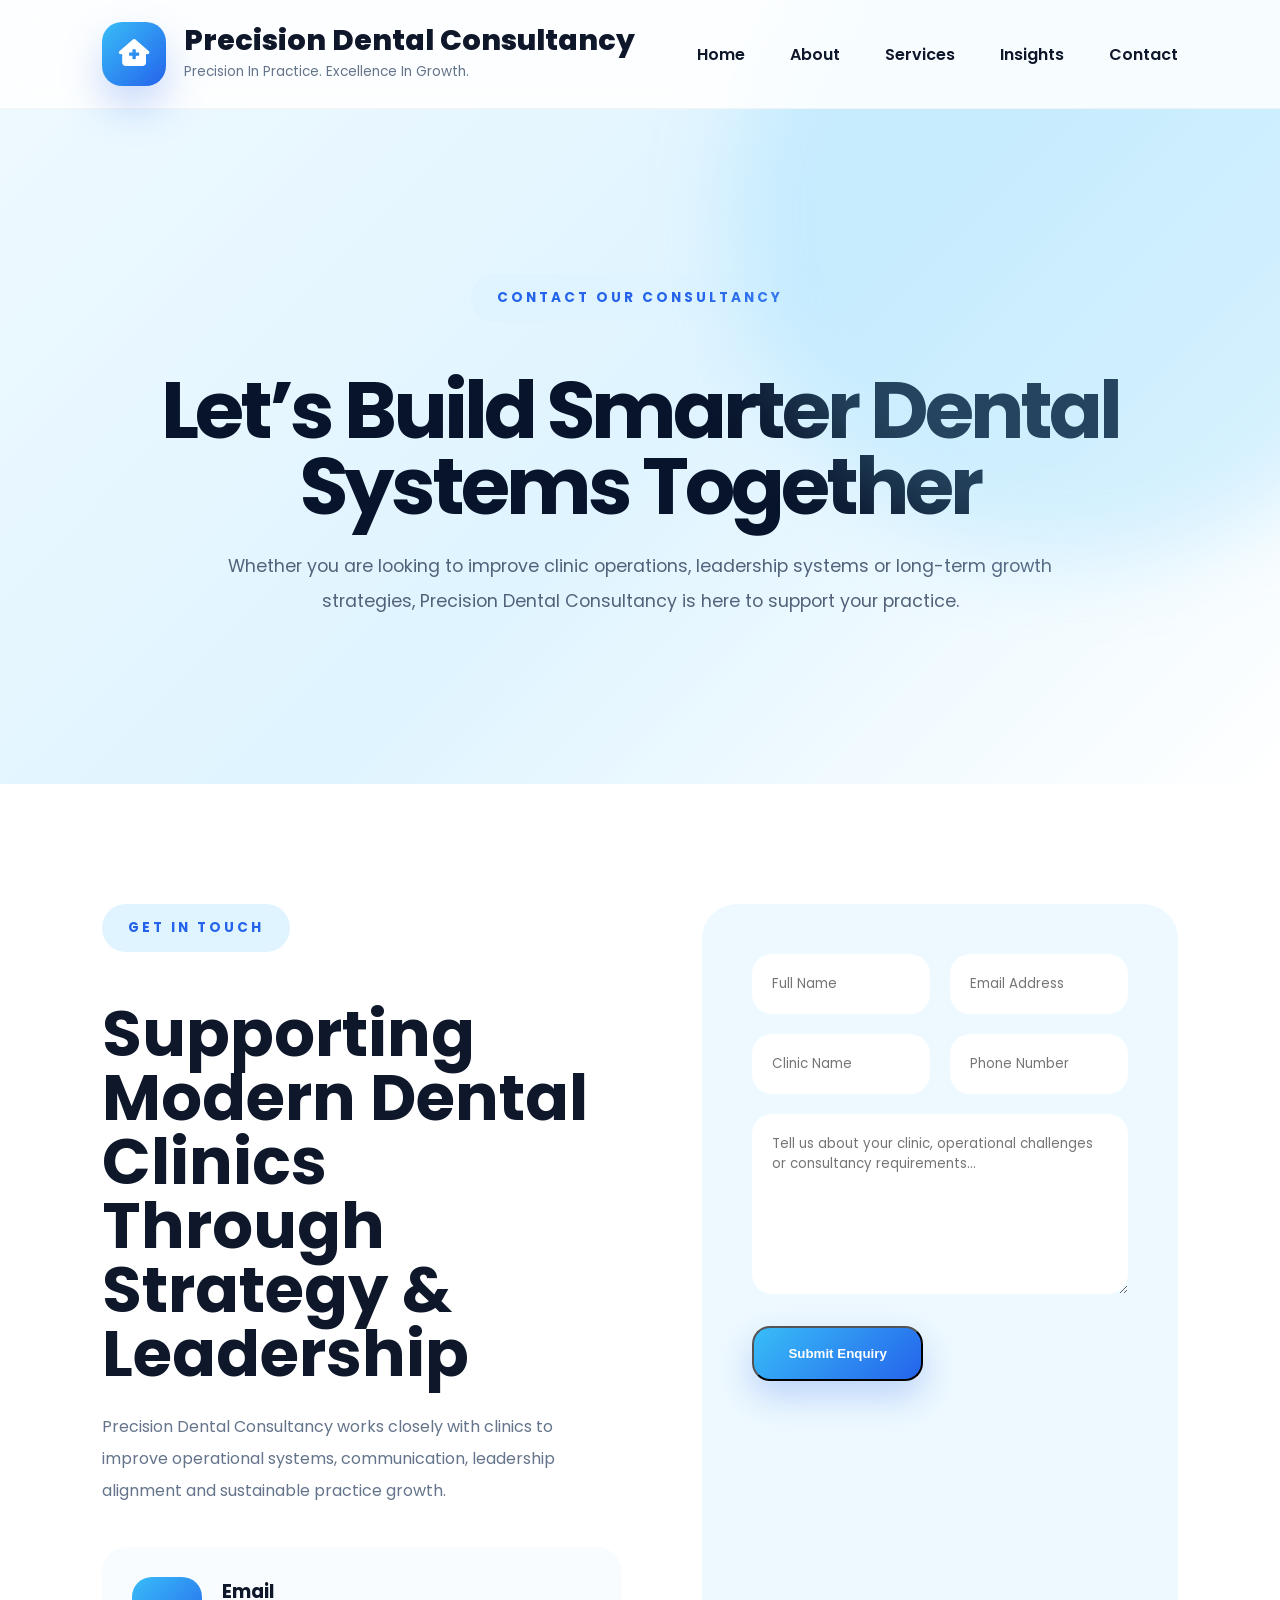
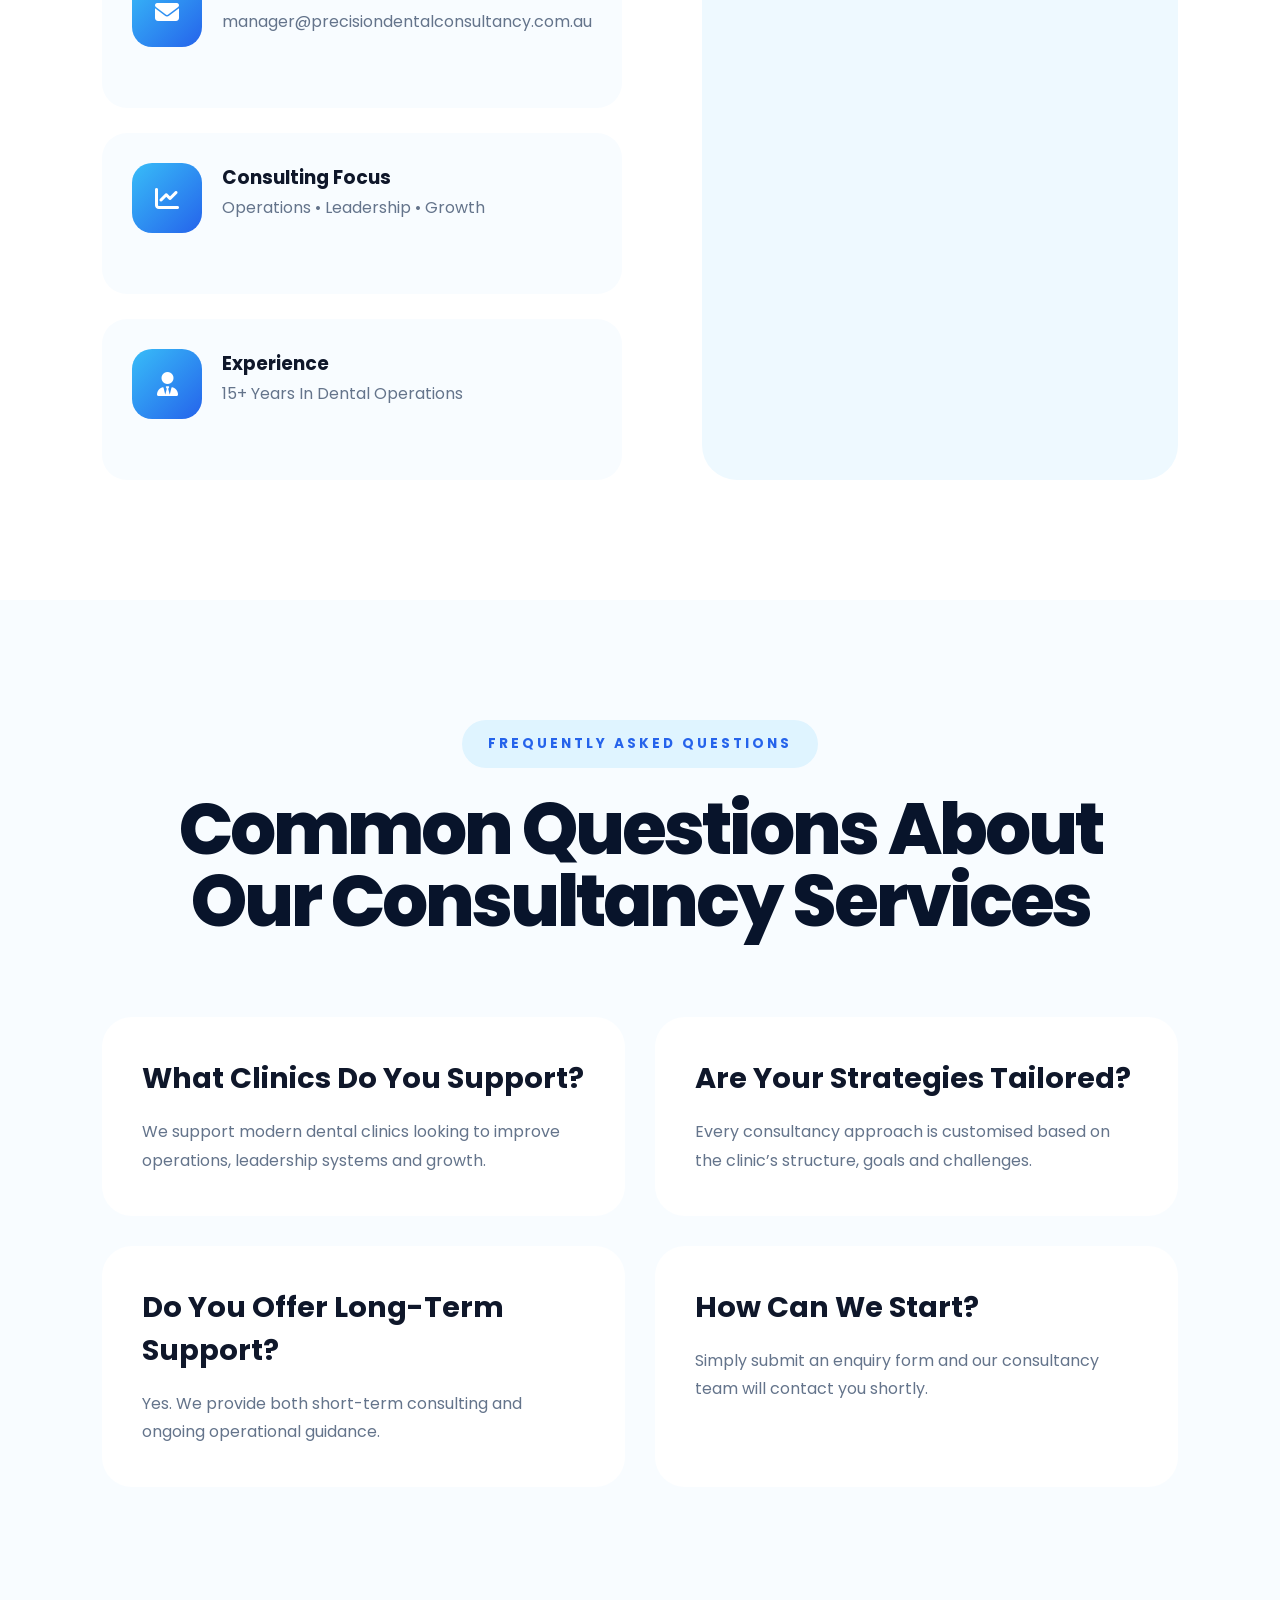
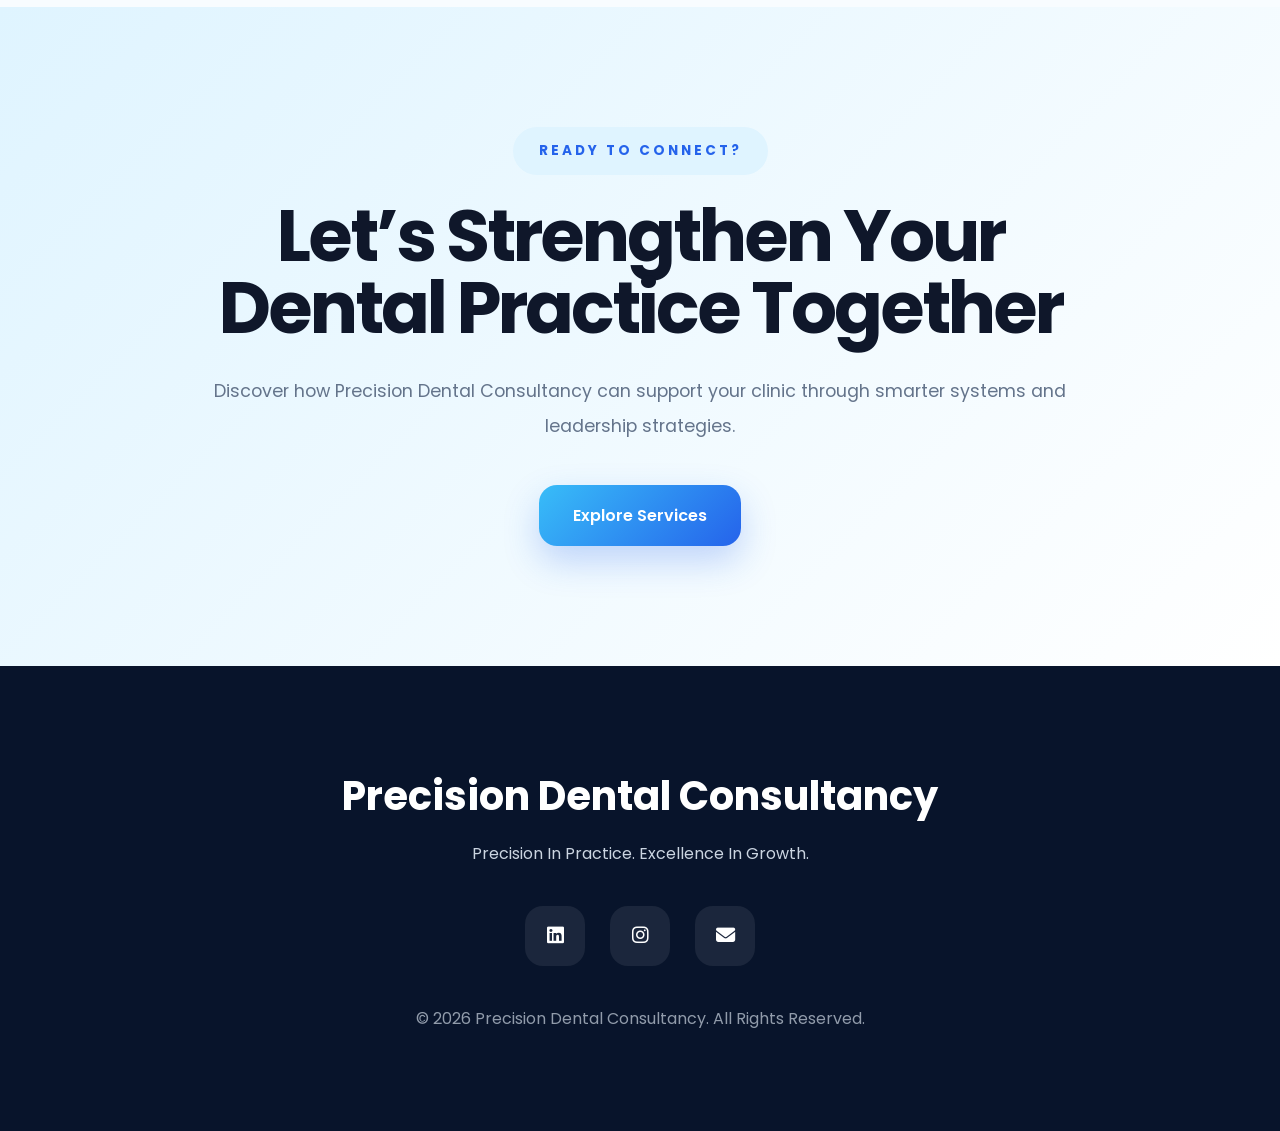
<file: contact.html>
<!DOCTYPE html>
<html lang="en">

<head>

    <meta charset="UTF-8">

    <meta name="viewport"
    content="width=device-width, initial-scale=1.0">

    <title>
        Contact | Precision Dental Consultancy
    </title>

    <link rel="stylesheet"
    href="style.css">

    <link href="https://fonts.googleapis.com/css2?family=Poppins:wght@300;400;500;600;700;800&display=swap"
    rel="stylesheet">

    <link href="https://fonts.googleapis.com/css2?family=Manrope:wght@500;700;800&display=swap"
    rel="stylesheet">

    <link rel="stylesheet"
    href="https://cdnjs.cloudflare.com/ajax/libs/font-awesome/6.5.2/css/all.min.css">

</head>

<body>

<!-- =========================
     NAVBAR
========================= -->

<header class="navbar">

    <a href="index.html"
    class="logo-section">

        <div class="logo-icon">

            <i class="fa-solid fa-house-medical"></i>

        </div>

        <div class="logo-text">

            <h2>
                Precision Dental Consultancy
            </h2>

            <p>
                Precision In Practice.
                Excellence In Growth.
            </p>

        </div>

    </a>

    <ul class="nav-links">

        <li><a href="index.html">Home</a></li>

        <li><a href="about.html">About</a></li>

        <li><a href="services.html">Services</a></li>

        <li><a href="insights.html">Insights</a></li>

        <li><a href="contact.html">Contact</a></li>

    </ul>

</header>

<!-- =========================
     HERO
========================= -->

<section class="page-hero contact-hero">

    <div class="hero-bg-circle"></div>

    <div>

        <span class="section-tag">

            CONTACT OUR CONSULTANCY

        </span>

        <h1>

            Let’s Build
            Smarter Dental
            Systems Together

        </h1>

        <p>

            Whether you are looking to improve
            clinic operations, leadership systems
            or long-term growth strategies,
            Precision Dental Consultancy
            is here to support your practice.

        </p>

    </div>

</section>

<!-- =========================
     CONTACT MAIN
========================= -->

<section class="contact-modern">

    <!-- LEFT -->

    <div class="contact-left">

        <span class="section-tag">

            GET IN TOUCH

        </span>

        <h2>

            Supporting Modern
            Dental Clinics
            Through Strategy
            & Leadership

        </h2>

        <p>

            Precision Dental Consultancy works
            closely with clinics to improve
            operational systems, communication,
            leadership alignment and sustainable
            practice growth.

        </p>

        <!-- CONTACT INFO -->

        <div class="contact-info-grid">

            <div class="contact-info-box">

                <i class="fa-solid fa-envelope"></i>

                <div>

                    <h3>
                        Email
                    </h3>

                    <p>
                        manager@precisiondentalconsultancy.com.au
                    </p>

                </div>

            </div>

            <div class="contact-info-box">

                <i class="fa-solid fa-chart-line"></i>

                <div>

                    <h3>
                        Consulting Focus
                    </h3>

                    <p>
                        Operations • Leadership • Growth
                    </p>

                </div>

            </div>

            <div class="contact-info-box">

                <i class="fa-solid fa-user-tie"></i>

                <div>

                    <h3>
                        Experience
                    </h3>

                    <p>
                        15+ Years In Dental Operations
                    </p>

                </div>

            </div>

        </div>

    </div>

    <!-- RIGHT -->

    <div class="contact-form-modern">

        <form action="https://formsubmit.co/janvigoyal945@gmail.com"
        method="POST">

            <!-- SETTINGS -->

            <input type="hidden"
            name="_captcha"
            value="false">

            <input type="hidden"
            name="_template"
            value="table">

            <input type="hidden"
            name="_subject"
            value="New Precision Dental Consultancy Enquiry">

            <!-- INPUTS -->

            <div class="input-row">

                <input type="text"
                name="Full Name"
                placeholder="Full Name"
                required>

                <input type="email"
                name="Email"
                placeholder="Email Address"
                required>

            </div>

            <div class="input-row">

                <input type="text"
                name="Clinic Name"
                placeholder="Clinic Name">

                <input type="text"
                name="Phone Number"
                placeholder="Phone Number">

            </div>

            <textarea
            name="Message"
            placeholder="Tell us about your clinic, operational challenges or consultancy requirements..."
            required></textarea>

            <button type="submit"
            class="primary-btn">

                Submit Enquiry

            </button>

        </form>

    </div>

</section>

<!-- =========================
     FAQ SECTION
========================= -->

<section class="faq-modern">

    <div class="section-heading">

        <span class="section-tag">

            FREQUENTLY ASKED QUESTIONS

        </span>

        <h2>

            Common Questions
            About Our
            Consultancy Services

        </h2>

    </div>

    <div class="faq-grid">

        <!-- FAQ -->

        <div class="faq-card">

            <h3>
                What Clinics Do You Support?
            </h3>

            <p>

                We support modern dental clinics
                looking to improve operations,
                leadership systems and growth.

            </p>

        </div>

        <!-- FAQ -->

        <div class="faq-card">

            <h3>
                Are Your Strategies Tailored?
            </h3>

            <p>

                Every consultancy approach is
                customised based on the clinic’s
                structure, goals and challenges.

            </p>

        </div>

        <!-- FAQ -->

        <div class="faq-card">

            <h3>
                Do You Offer Long-Term Support?
            </h3>

            <p>

                Yes. We provide both
                short-term consulting and
                ongoing operational guidance.

            </p>

        </div>

        <!-- FAQ -->

        <div class="faq-card">

            <h3>
                How Can We Start?
            </h3>

            <p>

                Simply submit an enquiry form
                and our consultancy team
                will contact you shortly.

            </p>

        </div>

    </div>

</section>

<!-- =========================
     CTA
========================= -->

<section class="cta-section">

    <div class="cta-content">

        <span class="section-tag">

            READY TO CONNECT?

        </span>

        <h2>

            Let’s Strengthen
            Your Dental Practice
            Together

        </h2>

        <p>

            Discover how Precision Dental Consultancy
            can support your clinic through
            smarter systems and leadership strategies.

        </p>

        <a href="services.html"
        class="primary-btn">

            Explore Services

        </a>

    </div>

</section>

<!-- =========================
     FOOTER
========================= -->

<footer>

    <div class="footer-content">

        <h2>
            Precision Dental Consultancy
        </h2>

        <p>

            Precision In Practice.
            Excellence In Growth.

        </p>

        <div class="footer-socials">

            <i class="fa-brands fa-linkedin"></i>

            <i class="fa-brands fa-instagram"></i>

            <i class="fa-solid fa-envelope"></i>

        </div>

        <p class="copyright">

            © 2026 Precision Dental Consultancy.
            All Rights Reserved.

        </p>

    </div>

</footer>

<script src="script.js"></script>

</body>

</html>
</file>
<file: style.css>
/* =========================
   GLOBAL
========================= */

*{
    margin:0;
    padding:0;
    box-sizing:border-box;
    scroll-behavior:smooth;
}

body{
    font-family:'Poppins',sans-serif;
    background:#f5fbff;
    color:#0f172a;
    overflow-x:hidden;
}

img{
    max-width:100%;
    display:block;
}

a{
    text-decoration:none;
}

section{
    padding:120px 8%;
    position:relative;
}

.section-tag{
    display:inline-block;
    background:#dff4ff;
    color:#2563eb;
    padding:14px 26px;
    border-radius:999px;
    font-size:0.85rem;
    font-weight:700;
    letter-spacing:3px;
    margin-bottom:25px;
}

.section-heading{
    text-align:center;
    margin-bottom:80px;
}

.section-heading h2{
    font-size:4.5rem;
    line-height:1;
    letter-spacing:-3px;
    font-weight:800;
    max-width:950px;
    margin:auto;
    color:#08142b;
}

/* =========================
   NAVBAR
========================= */

.navbar{
    position:sticky;
    top:0;
    z-index:999;
    background:rgba(255,255,255,0.8);
    backdrop-filter:blur(16px);
    display:flex;
    justify-content:space-between;
    align-items:center;
    padding:22px 8%;
    border-bottom:1px solid rgba(0,0,0,0.04);
}

.logo-section{
    display:flex;
    align-items:center;
    gap:18px;
    text-decoration:none;
}

.logo-icon{
    width:64px;
    height:64px;
    border-radius:20px;
    background:linear-gradient(
    135deg,
    #38bdf8,
    #2563eb);
    display:flex;
    align-items:center;
    justify-content:center;
    color:white;
    font-size:1.7rem;
    box-shadow:
    0 20px 40px rgba(37,99,235,0.25);
}

.logo-text h2{
    font-size:1.8rem;
    color:#0f172a;
    font-weight:800;
    line-height:1;
}

.logo-text p{
    margin-top:8px;
    color:#64748b;
    font-size:0.85rem;
}

.nav-links{
    display:flex;
    list-style:none;
    gap:45px;
}

.nav-links a{
    color:#0f172a;
    font-weight:600;
    position:relative;
    transition:0.3s;
}

.nav-links a::after{
    content:"";
    position:absolute;
    width:0%;
    height:3px;
    background:#38bdf8;
    left:0;
    bottom:-10px;
    transition:0.3s;
    border-radius:20px;
}

.nav-links a:hover{
    color:#2563eb;
}

.nav-links a:hover::after{
    width:100%;
}

/* =========================
   BUTTONS
========================= */

.primary-btn{
    background:linear-gradient(
    135deg,
    #38bdf8,
    #2563eb);
    color:white;
    padding:18px 34px;
    border-radius:18px;
    display:inline-block;
    font-weight:600;
    transition:0.4s;
    box-shadow:
    0 15px 35px rgba(37,99,235,0.25);
}

.primary-btn:hover{
    transform:translateY(-4px);
}

.secondary-btn{
    border:1px solid rgba(15,23,42,0.12);
    color:#0f172a;
    padding:18px 34px;
    border-radius:18px;
    display:inline-block;
    font-weight:600;
    transition:0.3s;
    background:white;
}

.secondary-btn:hover{
    background:#0f172a;
    color:white;
}

/* =========================
   HERO
========================= */

.new-hero{
    min-height:100vh;
    background:
    linear-gradient(
    135deg,
    #eef9ff 0%,
    #dff4ff 40%,
    #ffffff 100%);
    display:flex;
    align-items:center;
    overflow:hidden;
}

.hero-bg-circle{
    position:absolute;
    width:700px;
    height:700px;
    background:#7dd3fc40;
    border-radius:50%;
    top:-250px;
    right:-150px;
    filter:blur(40px);
}

.hero-content{
    width:100%;
    display:grid;
    grid-template-columns:1fr 1fr;
    gap:80px;
    align-items:center;
}

.hero-text h1{
    font-size:5.5rem;
    line-height:0.95;
    letter-spacing:-4px;
    color:#08142b;
    font-weight:800;
    margin-bottom:35px;
}

.hero-text p{
    font-size:1.15rem;
    line-height:2;
    color:#52627a;
    max-width:650px;
}

.hero-buttons{
    display:flex;
    gap:20px;
    margin-top:45px;
}

.hero-image-modern{
    position:relative;
}

.hero-image-modern img{
    border-radius:40px;
    box-shadow:
    0 40px 80px rgba(0,0,0,0.12);
}

.glass-overlay{
    position:absolute;
    bottom:35px;
    left:35px;
    background:rgba(255,255,255,0.2);
    backdrop-filter:blur(18px);
    padding:28px 38px;
    border-radius:26px;
    border:1px solid rgba(255,255,255,0.25);
}

.glass-overlay h3{
    color:white;
    font-size:2rem;
    margin-bottom:5px;
}

.glass-overlay p{
    color:white;
    opacity:0.95;
}

/* =========================
   WHY SECTION
========================= */

.why-section{
    background:white;
}

.why-grid{
    display:grid;
    grid-template-columns:repeat(3,1fr);
    gap:30px;
    margin-top:70px;
}

.why-card{
    background:white;
    padding:45px;
    border-radius:35px;
    display:flex;
    gap:25px;
    transition:0.4s;
    border:1px solid rgba(0,0,0,0.05);
    box-shadow:
    0 15px 40px rgba(0,0,0,0.04);
}

.why-card:hover{
    transform:translateY(-10px);
}

.why-icon{
    min-width:80px;
    height:80px;
    border-radius:24px;
    background:linear-gradient(
    135deg,
    #38bdf8,
    #2563eb);
    display:flex;
    align-items:center;
    justify-content:center;
    color:white;
    font-size:1.7rem;
}

.why-card h3{
    font-size:2rem;
    margin-bottom:15px;
    color:#08142b;
}

.why-card p{
    color:#64748b;
    line-height:1.9;
    font-size:1rem;
}

/* =========================
   SERVICES PREVIEW
========================= */

.services-preview{
    display:grid;
    grid-template-columns:1fr 1fr;
    gap:80px;
    align-items:center;
    background:
    linear-gradient(
    135deg,
    #0f172a,
    #08142b);
    color:white;
}

.services-left h2{
    font-size:4rem;
    line-height:1;
    letter-spacing:-3px;
    margin-bottom:30px;
}

.services-left p{
    line-height:2;
    color:#cbd5e1;
    margin-bottom:35px;
}

.services-right{
    display:grid;
    gap:30px;
}

.service-box{
    background:rgba(255,255,255,0.06);
    border:1px solid rgba(255,255,255,0.08);
    backdrop-filter:blur(15px);
    padding:40px;
    border-radius:30px;
    transition:0.4s;
}

.service-box:hover{
    transform:translateX(10px);
    background:rgba(255,255,255,0.09);
}

.service-box h3{
    font-size:2rem;
    margin-bottom:15px;
}

.service-box p{
    color:#cbd5e1;
    line-height:1.8;
}

/* =========================
   INSIGHTS HOME
========================= */

.insights-home{
    background:#f5fbff;
}

.insights-grid{
    display:grid;
    grid-template-columns:2fr 1fr;
    gap:30px;
    margin-top:70px;
}

.insight-card-large{
    position:relative;
    border-radius:35px;
    overflow:hidden;
    min-height:650px;
}

.insight-card-large img{
    width:100%;
    height:100%;
    object-fit:cover;
}

.insight-overlay{
    position:absolute;
    bottom:0;
    left:0;
    width:100%;
    padding:50px;
    background:
    linear-gradient(
    transparent,
    rgba(0,0,0,0.8));
}

.insight-overlay span{
    color:#7dd3fc;
    font-weight:700;
}

.insight-overlay h3{
    color:white;
    font-size:3rem;
    line-height:1.1;
    margin-top:15px;
}

.insight-card-small{
    background:white;
    border-radius:30px;
    padding:45px;
    display:flex;
    flex-direction:column;
    justify-content:center;
    box-shadow:
    0 15px 40px rgba(0,0,0,0.04);
    transition:0.4s;
}

.insight-card-small:hover{
    transform:translateY(-10px);
}

.insight-card-small h3{
    font-size:2rem;
    margin-bottom:20px;
    line-height:1.2;
}

.insight-card-small p{
    color:#64748b;
    line-height:1.9;
}

/* =========================
   CTA
========================= */

.cta-section{
    background:
    linear-gradient(
    135deg,
    #dff4ff,
    #ffffff);
    text-align:center;
}

.cta-content{
    max-width:900px;
    margin:auto;
}

.cta-content h2{
    font-size:4.5rem;
    line-height:1;
    letter-spacing:-3px;
    margin-bottom:30px;
}

.cta-content p{
    color:#64748b;
    line-height:2;
    font-size:1.1rem;
    margin-bottom:40px;
}

/* =========================
   FOOTER
========================= */

footer{
    background:#08142b;
    color:white;
    text-align:center;
    padding:100px 8%;
}

.footer-content h2{
    font-size:2.5rem;
    margin-bottom:15px;
}

.footer-content p{
    color:#cbd5e1;
}

.footer-socials{
    display:flex;
    justify-content:center;
    gap:25px;
    margin:40px 0;
}

.footer-socials i{
    width:60px;
    height:60px;
    border-radius:18px;
    background:rgba(255,255,255,0.08);
    display:flex;
    align-items:center;
    justify-content:center;
    font-size:1.2rem;
    transition:0.3s;
}

.footer-socials i:hover{
    background:#38bdf8;
    transform:translateY(-5px);
}

.copyright{
    margin-top:30px;
    opacity:0.7;
}

/* =========================
   RESPONSIVE
========================= */

@media(max-width:1100px){

    .hero-content,
    .services-preview,
    .why-grid,
    .insights-grid{
        grid-template-columns:1fr;
    }

    .hero-text h1,
    .section-heading h2,
    .services-left h2,
    .cta-content h2{
        font-size:3.5rem;
    }

    .nav-links{
        display:none;
    }

}

@media(max-width:700px){

    section{
        padding:90px 6%;
    }

    .hero-text h1,
    .section-heading h2,
    .services-left h2,
    .cta-content h2{
        font-size:2.7rem;
        letter-spacing:-2px;
    }

    .hero-buttons{
        flex-direction:column;
    }

    .why-card{
        flex-direction:column;
    }

}
/* =========================
   PAGE HERO
========================= */

.page-hero{
    min-height:75vh;
    display:flex;
    align-items:center;
    justify-content:center;
    text-align:center;
    background:
    linear-gradient(
    135deg,
    #eef9ff,
    #dff4ff,
    #ffffff);
}

.page-hero h1{
    font-size:5rem;
    line-height:0.95;
    letter-spacing:-4px;
    margin:25px 0;
    color:#08142b;
}

.page-hero p{
    max-width:850px;
    margin:auto;
    line-height:2;
    color:#52627a;
    font-size:1.1rem;
}

/* =========================
   ABOUT HERO
========================= */

.about-hero-content{
    display:grid;
    grid-template-columns:1fr 1fr;
    gap:80px;
    align-items:center;
}

.about-hero-image img{
    border-radius:35px;
    box-shadow:
    0 30px 70px rgba(0,0,0,0.12);
}

/* =========================
   FOUNDER SECTION
========================= */

.founder-section{
    background:white;
}

.founder-grid{
    display:grid;
    grid-template-columns:1fr 1fr;
    gap:80px;
    align-items:center;
}

.founder-image img{
    border-radius:35px;
}

.founder-content h2{
    font-size:4rem;
    line-height:1;
    margin:25px 0;
    letter-spacing:-3px;
}

.founder-content p{
    color:#64748b;
    line-height:2;
    margin-bottom:20px;
}

.founder-stats{
    display:flex;
    gap:20px;
    margin-top:40px;
}

.stat-box{
    background:#eef9ff;
    padding:30px;
    border-radius:25px;
    flex:1;
}

.stat-box h3{
    font-size:2rem;
    margin-bottom:10px;
}

/* =========================
   MISSION SECTION
========================= */

.mission-section{
    background:#f8fcff;
}

.mission-grid{
    display:grid;
    grid-template-columns:repeat(3,1fr);
    gap:30px;
    margin-top:70px;
}

.mission-card{
    background:white;
    padding:50px;
    border-radius:35px;
    text-align:left;
    transition:0.4s;
    box-shadow:
    0 15px 40px rgba(0,0,0,0.05);
}

.mission-card:hover{
    transform:translateY(-10px);
}

.mission-card i{
    width:85px;
    height:85px;
    border-radius:25px;
    background:
    linear-gradient(
    135deg,
    #38bdf8,
    #2563eb);
    display:flex;
    align-items:center;
    justify-content:center;
    color:white;
    font-size:1.8rem;
    margin-bottom:30px;
}

.mission-card h3{
    font-size:2rem;
    margin-bottom:20px;
}

.mission-card p{
    color:#64748b;
    line-height:1.9;
}

/* =========================
   VALUES
========================= */

.values-section{
    display:grid;
    grid-template-columns:1fr 1fr;
    gap:80px;
    align-items:start;
    background:white;
}

.values-left h2{
    font-size:4rem;
    line-height:1;
    letter-spacing:-3px;
    margin:25px 0;
}

.values-left p{
    color:#64748b;
    line-height:2;
}

.values-right{
    display:flex;
    flex-direction:column;
    gap:35px;
}

.value-line{
    display:flex;
    gap:25px;
    align-items:flex-start;
    padding-bottom:30px;
    border-bottom:1px solid rgba(0,0,0,0.08);
}

.value-line span{
    font-size:2rem;
    color:#38bdf8;
    font-weight:800;
}

.value-line h3{
    font-size:1.6rem;
    margin-bottom:10px;
}

.value-line p{
    color:#64748b;
}

/* =========================
   SERVICE LAYOUT
========================= */

.service-layout{
    display:grid;
    grid-template-columns:1fr 1fr;
    gap:80px;
    align-items:center;
    background:white;
}

.reverse-layout{
    background:#f8fcff;
}

.service-image img{
    border-radius:35px;
}

.service-content h2{
    font-size:4rem;
    line-height:1;
    margin:25px 0;
    letter-spacing:-3px;
}

.service-content p{
    color:#64748b;
    line-height:2;
    margin-bottom:30px;
}

.service-content ul{
    list-style:none;
}

.service-content ul li{
    margin-bottom:18px;
    font-weight:600;
    color:#08142b;
}

/* =========================
   PROCESS
========================= */

.process-modern{
    background:#eef9ff;
}

.process-grid{
    display:grid;
    grid-template-columns:repeat(4,1fr);
    gap:25px;
    margin-top:70px;
}

.process-card{
    background:white;
    padding:45px;
    border-radius:30px;
}

.process-card span{
    color:#38bdf8;
    font-size:2rem;
    font-weight:800;
}

.process-card h3{
    font-size:2rem;
    margin:25px 0 15px;
}

.process-card p{
    color:#64748b;
    line-height:1.8;
}

/* =========================
   FEATURED INSIGHT
========================= */

.featured-insight{
    display:grid;
    grid-template-columns:1fr 1fr;
    gap:80px;
    align-items:center;
    background:white;
}

.featured-left img{
    border-radius:35px;
}

.featured-right h2{
    font-size:4rem;
    line-height:1;
    margin:25px 0;
}

/* =========================
   EDITORIAL
========================= */

.editorial-section{
    background:#f8fcff;
}

.editorial-grid{
    display:grid;
    grid-template-columns:repeat(3,1fr);
    gap:30px;
}

.editorial-card{
    background:white;
    border-radius:35px;
    overflow:hidden;
    transition:0.4s;
}

.editorial-card:hover{
    transform:translateY(-10px);
}

.editorial-card img{
    height:280px;
    width:100%;
    object-fit:cover;
}

.editorial-content{
    padding:35px;
}

.editorial-content span{
    color:#38bdf8;
    font-weight:700;
}

.editorial-content h3{
    font-size:2rem;
    margin:20px 0;
    line-height:1.2;
}

.editorial-content p{
    color:#64748b;
    line-height:1.8;
}

/* =========================
   QUOTE
========================= */

.quote-section{
    background:white;
}

.quote-box{
    max-width:1000px;
    margin:auto;
    text-align:center;
}

.quote-box i{
    font-size:4rem;
    color:#38bdf8;
    margin-bottom:30px;
}

.quote-box h2{
    font-size:3.5rem;
    line-height:1.2;
}

/* =========================
   NEWSLETTER
========================= */

.newsletter-section{
    background:#eef9ff;
    text-align:center;
}

.newsletter-content{
    max-width:850px;
    margin:auto;
}

.newsletter-content h2{
    font-size:4rem;
    line-height:1;
    margin:25px 0;
}

.newsletter-content p{
    color:#64748b;
    line-height:2;
    margin-bottom:40px;
}

.newsletter-form{
    display:flex;
    gap:20px;
    justify-content:center;
}

.newsletter-form input{
    padding:20px 25px;
    border:none;
    border-radius:20px;
    width:420px;
    font-size:1rem;
}

/* =========================
   CONTACT MODERN
========================= */

.contact-modern{
    display:grid;
    grid-template-columns:1fr 1fr;
    gap:80px;
    background:white;
}

.contact-left h2{
    font-size:4rem;
    line-height:1;
    margin:25px 0;
}

.contact-left p{
    color:#64748b;
    line-height:2;
    margin-bottom:40px;
}

.contact-info-grid{
    display:flex;
    flex-direction:column;
    gap:25px;
}

.contact-info-box{
    display:flex;
    gap:20px;
    background:#f8fcff;
    padding:30px;
    border-radius:25px;
}

.contact-info-box i{
    width:70px;
    height:70px;
    border-radius:20px;
    background:
    linear-gradient(
    135deg,
    #38bdf8,
    #2563eb);
    display:flex;
    align-items:center;
    justify-content:center;
    color:white;
    font-size:1.5rem;
}

.contact-form-modern{
    background:#eef9ff;
    padding:50px;
    border-radius:35px;
}

.input-row{
    display:grid;
    grid-template-columns:1fr 1fr;
    gap:20px;
    margin-bottom:20px;
}

.contact-form-modern input,
.contact-form-modern textarea{
    width:100%;
    border:none;
    padding:20px;
    border-radius:20px;
    font-family:'Poppins',sans-serif;
}

.contact-form-modern textarea{
    height:180px;
    margin-bottom:25px;
}

/* =========================
   FAQ
========================= */

.faq-modern{
    background:#f8fcff;
}

.faq-grid{
    display:grid;
    grid-template-columns:repeat(2,1fr);
    gap:30px;
    margin-top:70px;
}

.faq-card{
    background:white;
    padding:40px;
    border-radius:30px;
}

.faq-card h3{
    font-size:1.8rem;
    margin-bottom:18px;
}

.faq-card p{
    color:#64748b;
    line-height:1.8;
}

/* =========================
   RESPONSIVE
========================= */

@media(max-width:1100px){

    .about-hero-content,
    .founder-grid,
    .values-section,
    .service-layout,
    .featured-insight,
    .contact-modern{
        grid-template-columns:1fr;
    }

    .mission-grid,
    .process-grid,
    .editorial-grid,
    .faq-grid{
        grid-template-columns:1fr;
    }

    .page-hero h1,
    .founder-content h2,
    .values-left h2,
    .service-content h2,
    .featured-right h2,
    .newsletter-content h2,
    .contact-left h2{
        font-size:3rem;
    }

}

@media(max-width:700px){

    .page-hero h1{
        font-size:2.8rem;
    }

    .founder-stats,
    .newsletter-form,
    .input-row{
        flex-direction:column;
        grid-template-columns:1fr;
    }

}
</file>
